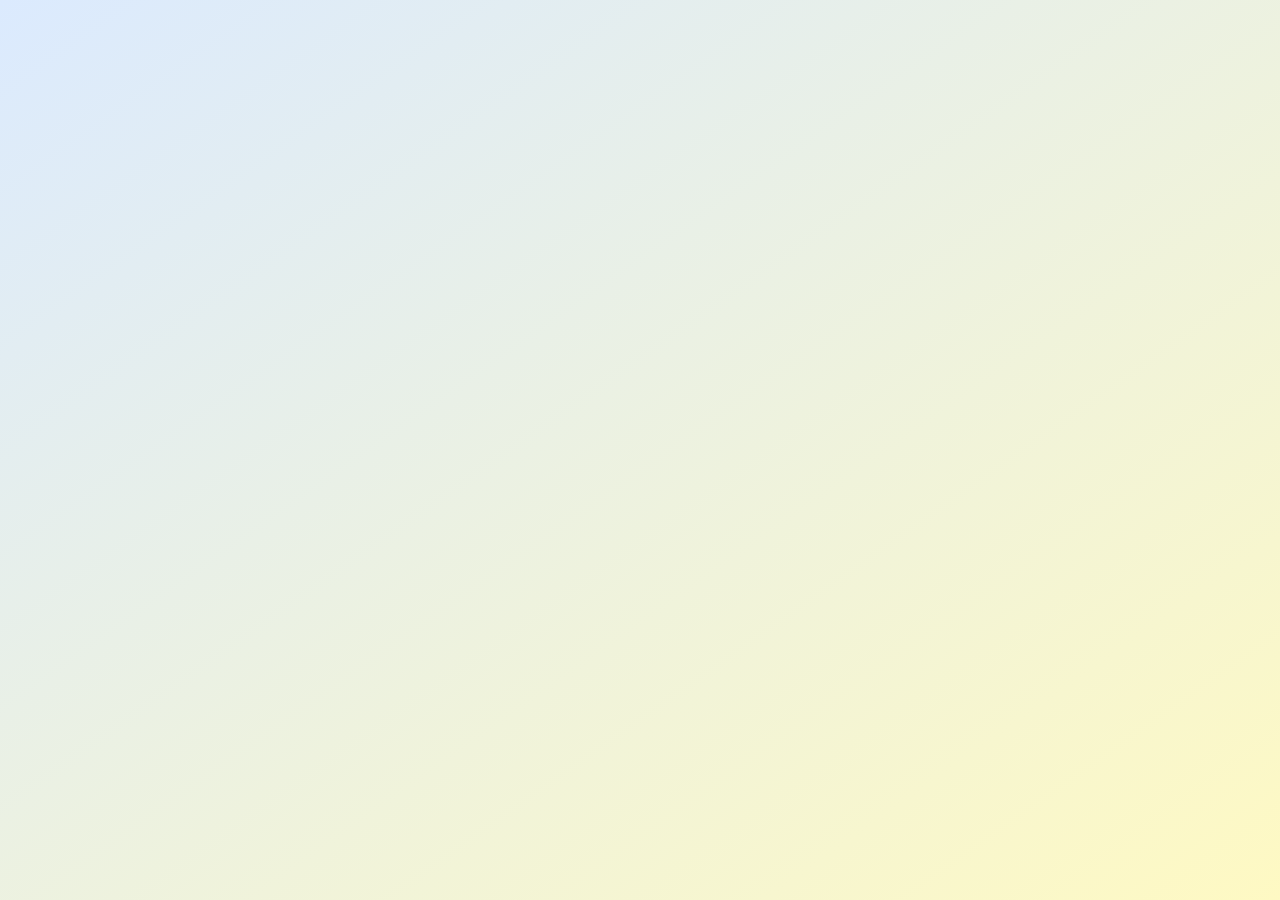
<file: index.html>
<!DOCTYPE html>
<html lang="en">
<head>
  <meta charset="UTF-8">
  <meta name="viewport" content="width=device-width, initial-scale=1">
  <title>Backlink Match 💘</title>
  <link rel="stylesheet" href="style.css">
</head>
<body>

<div id="app"></div>

<script src="script.js"></script>
</body>
</html>
</file>
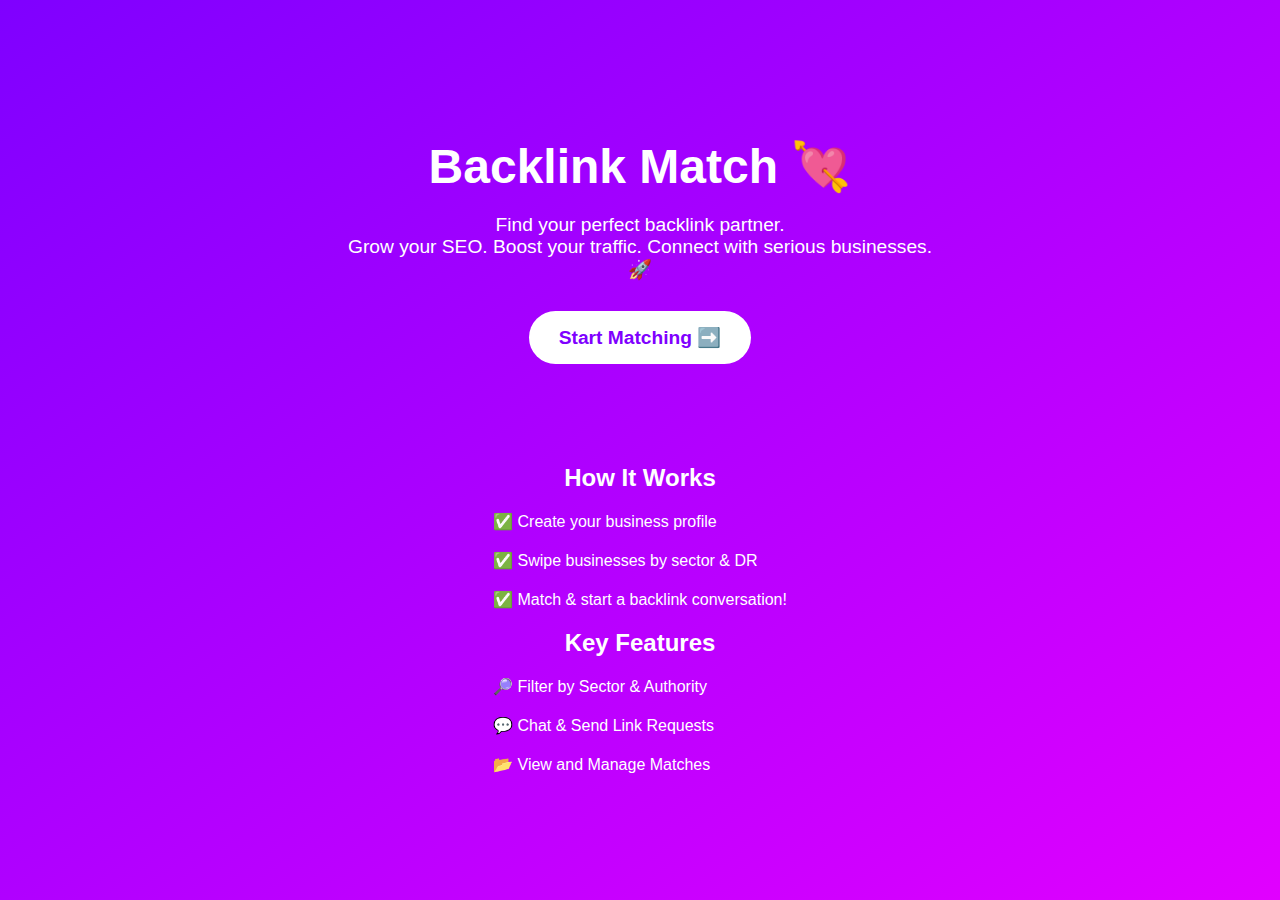
<file: home.html>
<!DOCTYPE html>
<html lang="en">
<head>
  <meta charset="UTF-8">
  <meta name="viewport" content="width=device-width, initial-scale=1">
  <title>Backlink Match 💘 - Find Your Perfect SEO Partner</title>
  <link rel="stylesheet" href="style.css">
  <style>
    body {
      background: linear-gradient(to bottom right, #7f00ff, #e100ff);
      font-family: 'Poppins', sans-serif;
      color: white;
      margin: 0;
      padding: 0;
      display: flex;
      flex-direction: column;
      align-items: center;
      text-align: center;
      min-height: 100vh;
      justify-content: center;
    }
    .hero {
      max-width: 600px;
      padding: 20px;
    }
    .hero h1 {
      font-size: 3rem;
      margin-bottom: 10px;
    }
    .hero p {
      font-size: 1.2rem;
      margin-bottom: 30px;
    }
    .cta-button {
      background: white;
      color: #7f00ff;
      padding: 15px 30px;
      font-size: 1.2rem;
      font-weight: bold;
      border: none;
      border-radius: 50px;
      cursor: pointer;
      transition: transform 0.2s ease;
      text-decoration: none;
      display: inline-block;
    }
    .cta-button:hover {
      transform: scale(1.05);
      background: #f5f5f5;
    }
    .features {
      margin-top: 40px;
      text-align: left;
      padding: 20px;
    }
    .features h2 {
      text-align: center;
      margin-bottom: 20px;
    }
    .feature-item {
      margin-bottom: 20px;
      font-size: 1rem;
    }
  </style>
</head>
<body>

<div class="hero">
  <h1>Backlink Match 💘</h1>
  <p>Find your perfect backlink partner.<br>Grow your SEO. Boost your traffic. Connect with serious businesses. 🚀</p>
  <a class="cta-button" href="index.html">Start Matching ➡️</a>
</div>

<div class="features">
  <h2>How It Works</h2>
  <div class="feature-item">✅ Create your business profile</div>
  <div class="feature-item">✅ Swipe businesses by sector & DR</div>
  <div class="feature-item">✅ Match & start a backlink conversation!</div>

  <h2>Key Features</h2>
  <div class="feature-item">🔎 Filter by Sector & Authority</div>
  <div class="feature-item">💬 Chat & Send Link Requests</div>
  <div class="feature-item">📂 View and Manage Matches</div>
</div>

</body>
</html>
</file>
<file: style.css>
body {
  margin: 0;
  padding: 0;
  font-family: 'Poppins', sans-serif;
  background: linear-gradient(to bottom right, #dbeafe, #fef9c3);
  height: 100vh;
  display: flex;
  justify-content: center;
  align-items: center;
}

#app {
  width: 100%;
  max-width: 400px;
  padding: 20px;
}

input, select, button {
  width: 100%;
  margin: 10px 0;
  padding: 10px;
  border-radius: 8px;
  border: 1px solid #ccc;
}

button {
  background-color: #3b82f6;
  color: white;
  cursor: pointer;
  border: none;
  font-size: 16px;
}

button:hover {
  background-color: #2563eb;
}

.swipe-container {
  text-align: center;
}

.card {
  background: white;
  padding: 2rem;
  border-radius: 20px;
  box-shadow: 0 10px 25px rgba(0,0,0,0.15);
  margin: 1rem auto;
  transition: transform 0.4s ease, opacity 0.4s ease;
}

.card img {
  width: 80px;
  height: 80px;
  object-fit: cover;
  border-radius: 50%;
  margin-bottom: 1rem;
}

.buttons button {
  width: 45%;
  margin: 5px;
}

#result {
  margin-top: 1rem;
  font-weight: bold;
}
.swipe-left {
  animation: swipeLeft 0.5s forwards;
}

.swipe-right {
  animation: swipeRight 0.5s forwards;
}

@keyframes swipeLeft {
  to {
    transform: translateX(-500px);
    opacity: 0;
  }
}
.filter-bar {
  background: #fff;
  padding: 1rem;
  margin-bottom: 1rem;
  border-radius: 12px;
  box-shadow: 0 4px 10px rgba(0,0,0,0.05);
  text-align: center;
}
.filter-bar label {
  margin: 0 5px;
}
.filter-bar input, .filter-bar select {
  margin: 0 5px;
}

@keyframes swipeRight {
  to {
    transform: translateX(500px);
    opacity: 0;
  }
}
</file>
